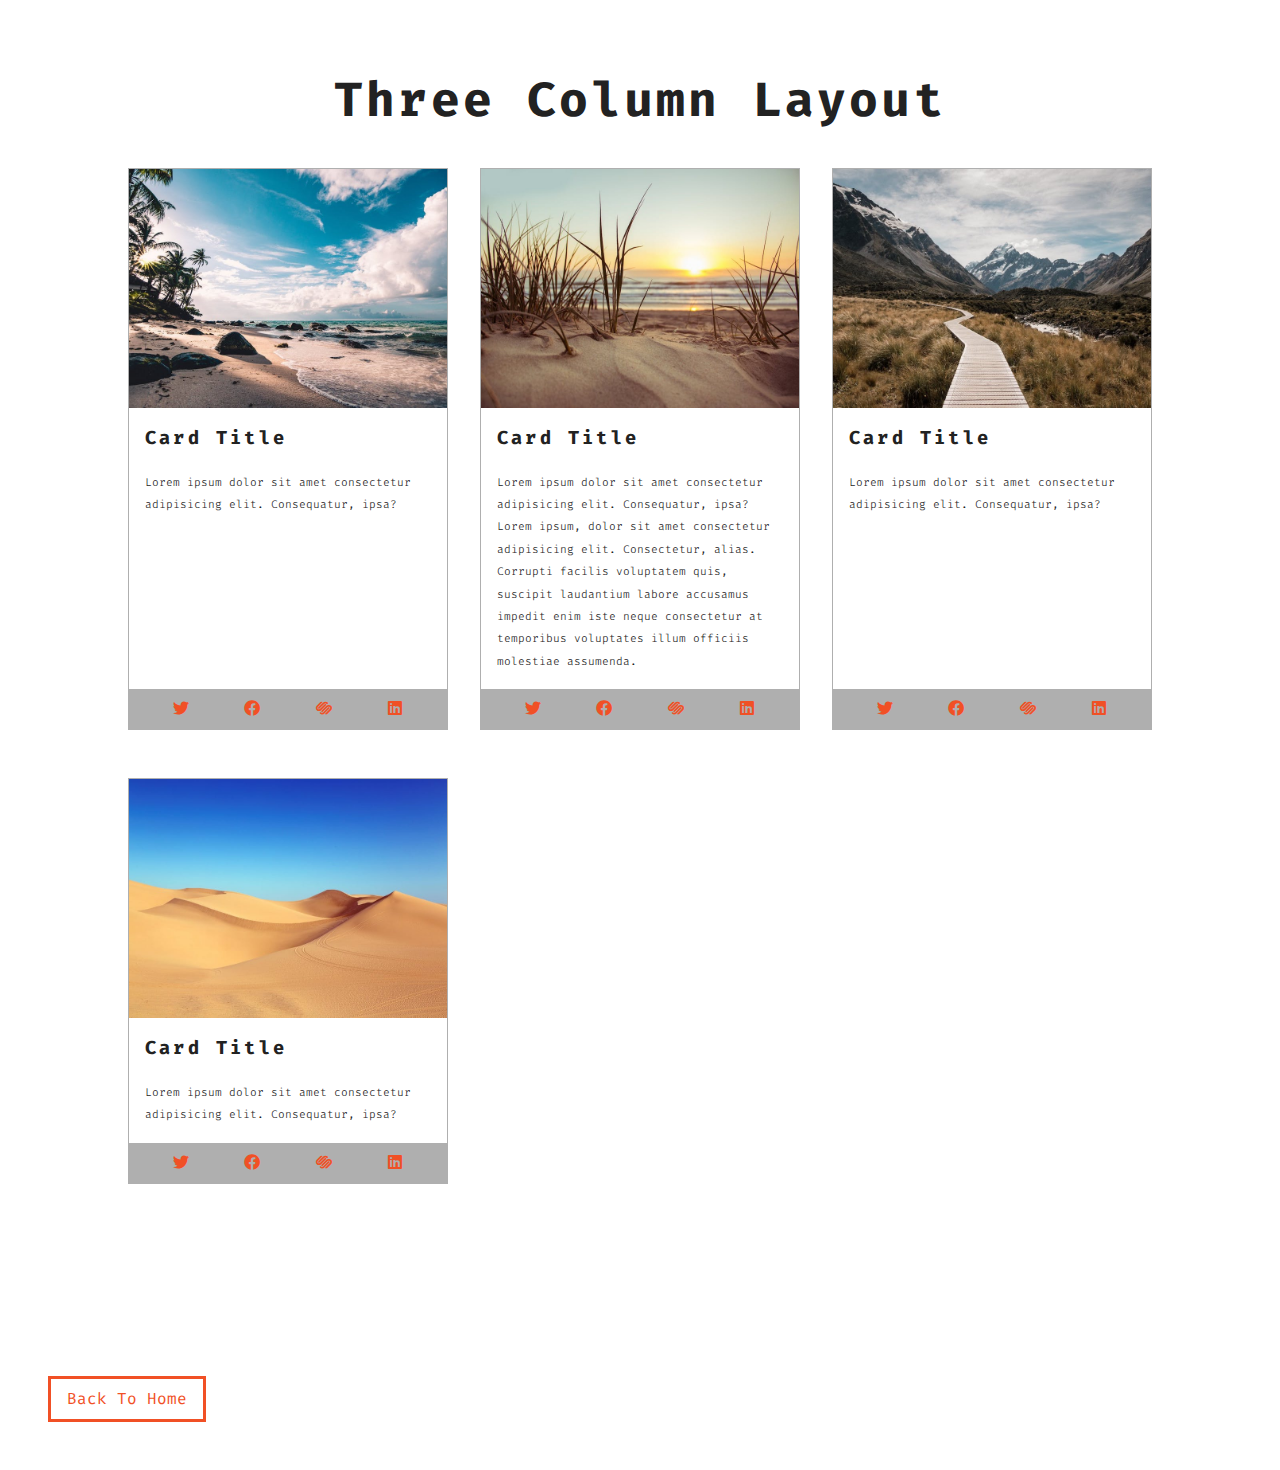
<file: cards.html>
<!DOCTYPE html>

<html lang="en">
  <head>
    <meta charset="utf-8" />
    <meta http-equiv="X-UA-Compatible" content="IE=edge" />
    <title>Cards</title>
    <meta name="description" content="" />
    <meta name="viewport" content="width=device-width, initial-scale=1" />
    <link
      href="https://fonts.googleapis.com/css?family=Fira+Code:300,400&display=swap"
      rel="stylesheet"
    />
    <link rel="stylesheet" href="./fontawesome-free-5.9.0-web/css/all.css" />
    <link rel="stylesheet" href="styles.css" />
  </head>
  <body>
     <section class="cards">
      <div class="title">
        <h1>three column layout</h1>
      </div>
      <div class="cards-center">
        <!-- single card -->
        <article class="card">
          <img src="./images/size-image-1.jpeg" alt="" />
          <!-- card info -->
          <div class="card-info">
            <h3>card title</h3>
            <p>
              Lorem ipsum dolor sit amet consectetur adipisicing elit.
              Consequatur, ipsa?
            </p>
          </div>
          <!-- card footer -->
          <div class="card-footer">
            <span><i class="fab fa-twitter"></i></span>
            <span><i class="fab fa-facebook"></i></span>
            <span><i class="fab fa-squarespace"></i></span>
            <span><i class="fab fa-linkedin"></i></span>
          </div>
        </article>
        <!-- end of single card -->
        <!-- single card -->
        <article class="card">
          <img src="./images/size-image-2.jpeg" alt="" />
          <!-- card info -->
          <div class="card-info">
            <h3>card title</h3>
            <p>
              Lorem ipsum dolor sit amet consectetur adipisicing elit.
              Consequatur, ipsa?Lorem ipsum, dolor sit amet consectetur adipisicing elit. Consectetur, alias. Corrupti facilis voluptatem quis, suscipit laudantium labore accusamus impedit enim iste neque consectetur at temporibus voluptates illum officiis molestiae assumenda.
            </p>
          </div>
          <!-- card footer -->
          <div class="card-footer">
            <span><i class="fab fa-twitter"></i></span>
            <span><i class="fab fa-facebook"></i></span>
            <span><i class="fab fa-squarespace"></i></span>
            <span><i class="fab fa-linkedin"></i></span>
          </div>
        </article>
        <!-- end of single card -->
        <!-- single card -->
        <article class="card">
          <img src="./images/size-image-3.jpeg" alt="" />
          <!-- card info -->
          <div class="card-info">
            <h3>card title</h3>
            <p>
              Lorem ipsum dolor sit amet consectetur adipisicing elit.
              Consequatur, ipsa?
            </p>
          </div>
          <!-- card footer -->
          <div class="card-footer">
            <span><i class="fab fa-twitter"></i></span>
            <span><i class="fab fa-facebook"></i></span>
            <span><i class="fab fa-squarespace"></i></span>
            <span><i class="fab fa-linkedin"></i></span>
          </div>
        </article>
        <!-- end of single card -->
        <!-- single card -->
        <article class="card">
          <img src="./images/size-image-4.jpeg" alt="" />
          <!-- card info -->
          <div class="card-info">
            <h3>card title</h3>
            <p>
              Lorem ipsum dolor sit amet consectetur adipisicing elit.
              Consequatur, ipsa?
            </p>
          </div>
          <!-- card footer -->
          <div class="card-footer">
            <span><i class="fab fa-twitter"></i></span>
            <span><i class="fab fa-facebook"></i></span>
            <span><i class="fab fa-squarespace"></i></span>
            <span><i class="fab fa-linkedin"></i></span>
          </div>
        </article>
        <!-- end of single card -->
      </div>
    </section>
    <a href="index.html" class="btn">back to home</a>
  </body>
</html>
</file>
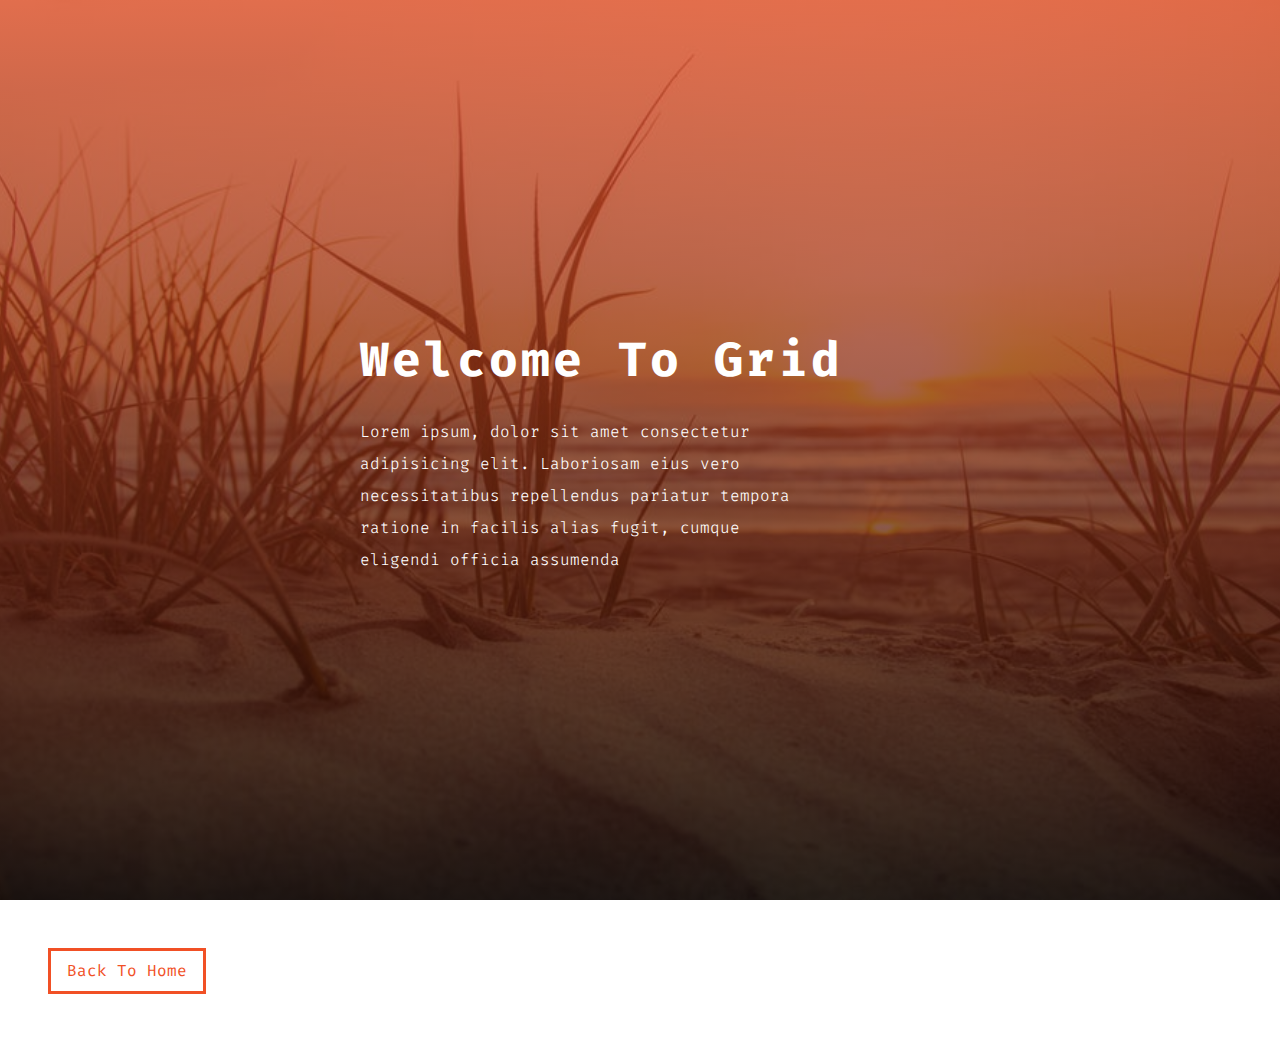
<file: hero.html>
<!DOCTYPE html>

<html lang="en">
  <head>
    <meta charset="utf-8" />
    <meta http-equiv="X-UA-Compatible" content="IE=edge" />
    <title>Hero</title>
    <meta name="description" content="" />
    <meta name="viewport" content="width=device-width, initial-scale=1" />
    <link rel="stylesheet" href="" />
    <link rel="stylesheet" href="./fontawesome-free-5.9.0-web/css/all.css" />
    <link rel="stylesheet" href="styles.css" />
     <link
      href="https://fonts.googleapis.com/css?family=Fira+Code:300,400&display=swap"
      rel="stylesheet"
    />
  </head>
  <body>
    <header class="hero-header">
        <div class="hero-banner">
            <h1>welcome to grid</h1>
            <p>Lorem ipsum, dolor sit amet consectetur adipisicing elit. Laboriosam eius vero necessitatibus repellendus pariatur tempora ratione in facilis alias fugit, cumque eligendi officia assumenda </p>
        </div>
    </header>

    <a href="index.html" class="btn">back to home</a>
   
  </body>
</html>
</file>
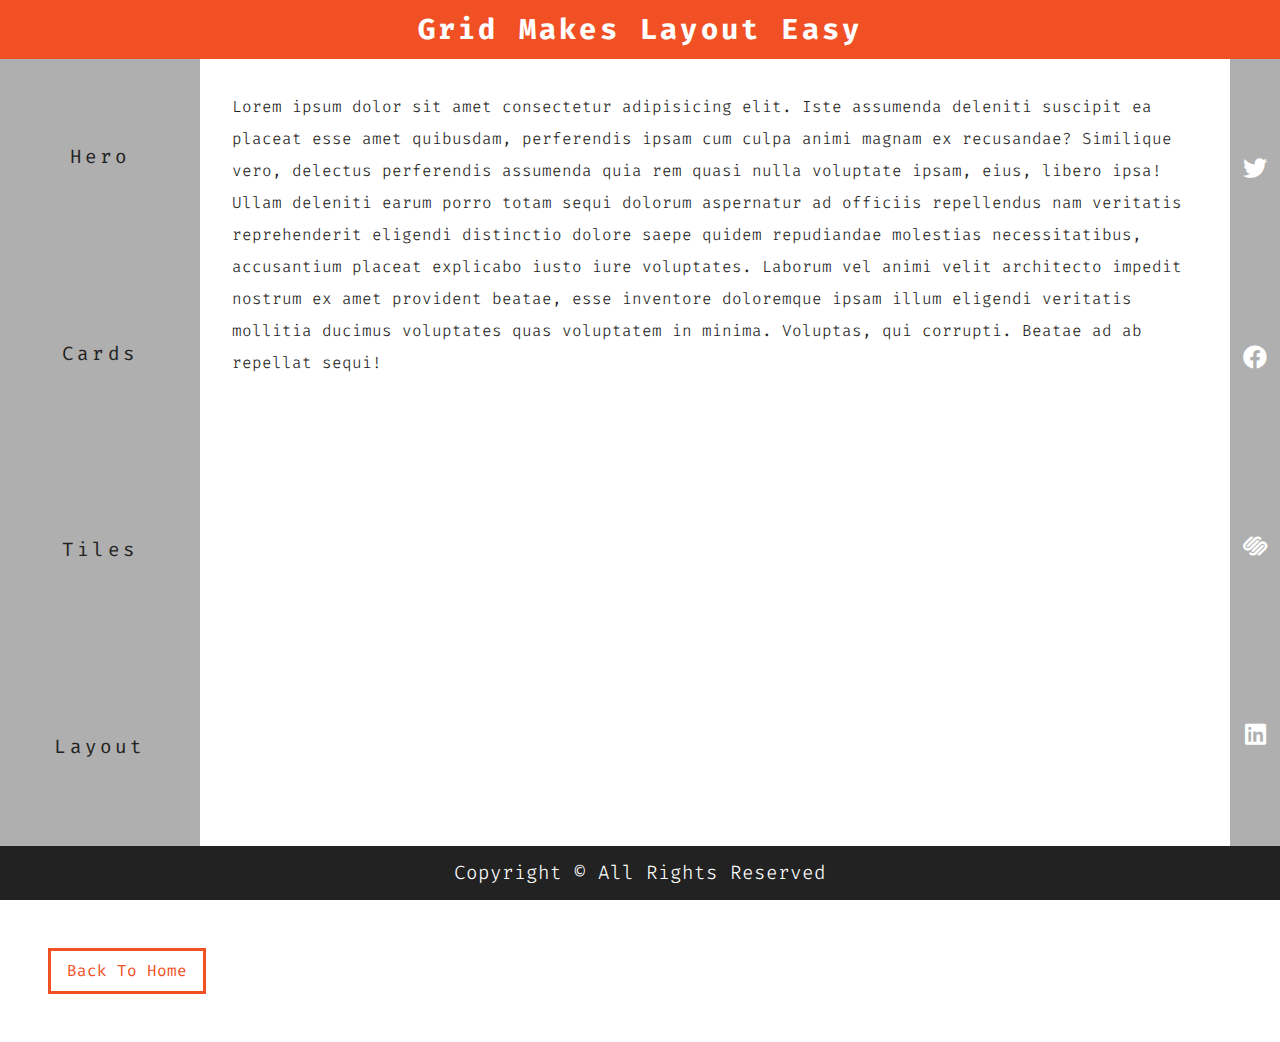
<file: layout.html>
<!DOCTYPE html>

<html lang="en">
  <head>
    <meta charset="utf-8" />
    <meta http-equiv="X-UA-Compatible" content="IE=edge" />
    <title>Layout</title>
    <meta name="description" content="" />
    <meta name="viewport" content="width=device-width, initial-scale=1" />
    <link rel="stylesheet" href="" />
    <link rel="stylesheet" href="./fontawesome-free-5.9.0-web/css/all.css" />
    <link rel="stylesheet" href="styles.css" />
     <link
      href="https://fonts.googleapis.com/css?family=Fira+Code:300,400&display=swap"
      rel="stylesheet"
    />
  </head>
  <body>
    <main class="main">
      <!-- header -->
      <header class="header"><h2>grid makes layout easy</h2></header>
      <!-- navbar -->
      <nav class="navbar">
        <ul>
          <li>
            <a href="/hero">hero</a>
          </li>
          <li>
            <a href="/cards">cards</a>
          </li>
          <li>
            <a href="/tiles">tiles</a>
          </li>
          <li>
            <a href="/layout"> layout </a>
          </li>
        </ul>
      </nav>
      <!-- content -->
      <section class="content">
        <p>
          Lorem ipsum dolor sit amet consectetur adipisicing elit. Iste
          assumenda deleniti suscipit ea placeat esse amet quibusdam,
          perferendis ipsam cum culpa animi magnam ex recusandae? Similique
          vero, delectus perferendis assumenda quia rem quasi nulla voluptate
          ipsam, eius, libero ipsa! Ullam deleniti earum porro totam sequi
          dolorum aspernatur ad officiis repellendus nam veritatis reprehenderit
          eligendi distinctio dolore saepe quidem repudiandae molestias
          necessitatibus, accusantium placeat explicabo iusto iure voluptates.
          Laborum vel animi velit architecto impedit nostrum ex amet provident
          beatae, esse inventore doloremque ipsam illum eligendi veritatis
          mollitia ducimus voluptates quas voluptatem in minima. Voluptas, qui
          corrupti. Beatae ad ab repellat sequi!
        </p>
      </section>
      <!-- sidebar -->
      <section class="sidebar">
        <span><i class="fab fa-twitter"></i></span>
        <span><i class="fab fa-facebook"></i></span>
        <span><i class="fab fa-squarespace"></i></span>
        <span><i class="fab fa-linkedin"></i></span>
      </section>
      <!-- footer -->
      <div class="footer">
        <p>copyright © all rights reserved</p>
      </div>
    </main>
    <a href="index.html" class="btn">back to home</a>
  </body>
</html>
</file>
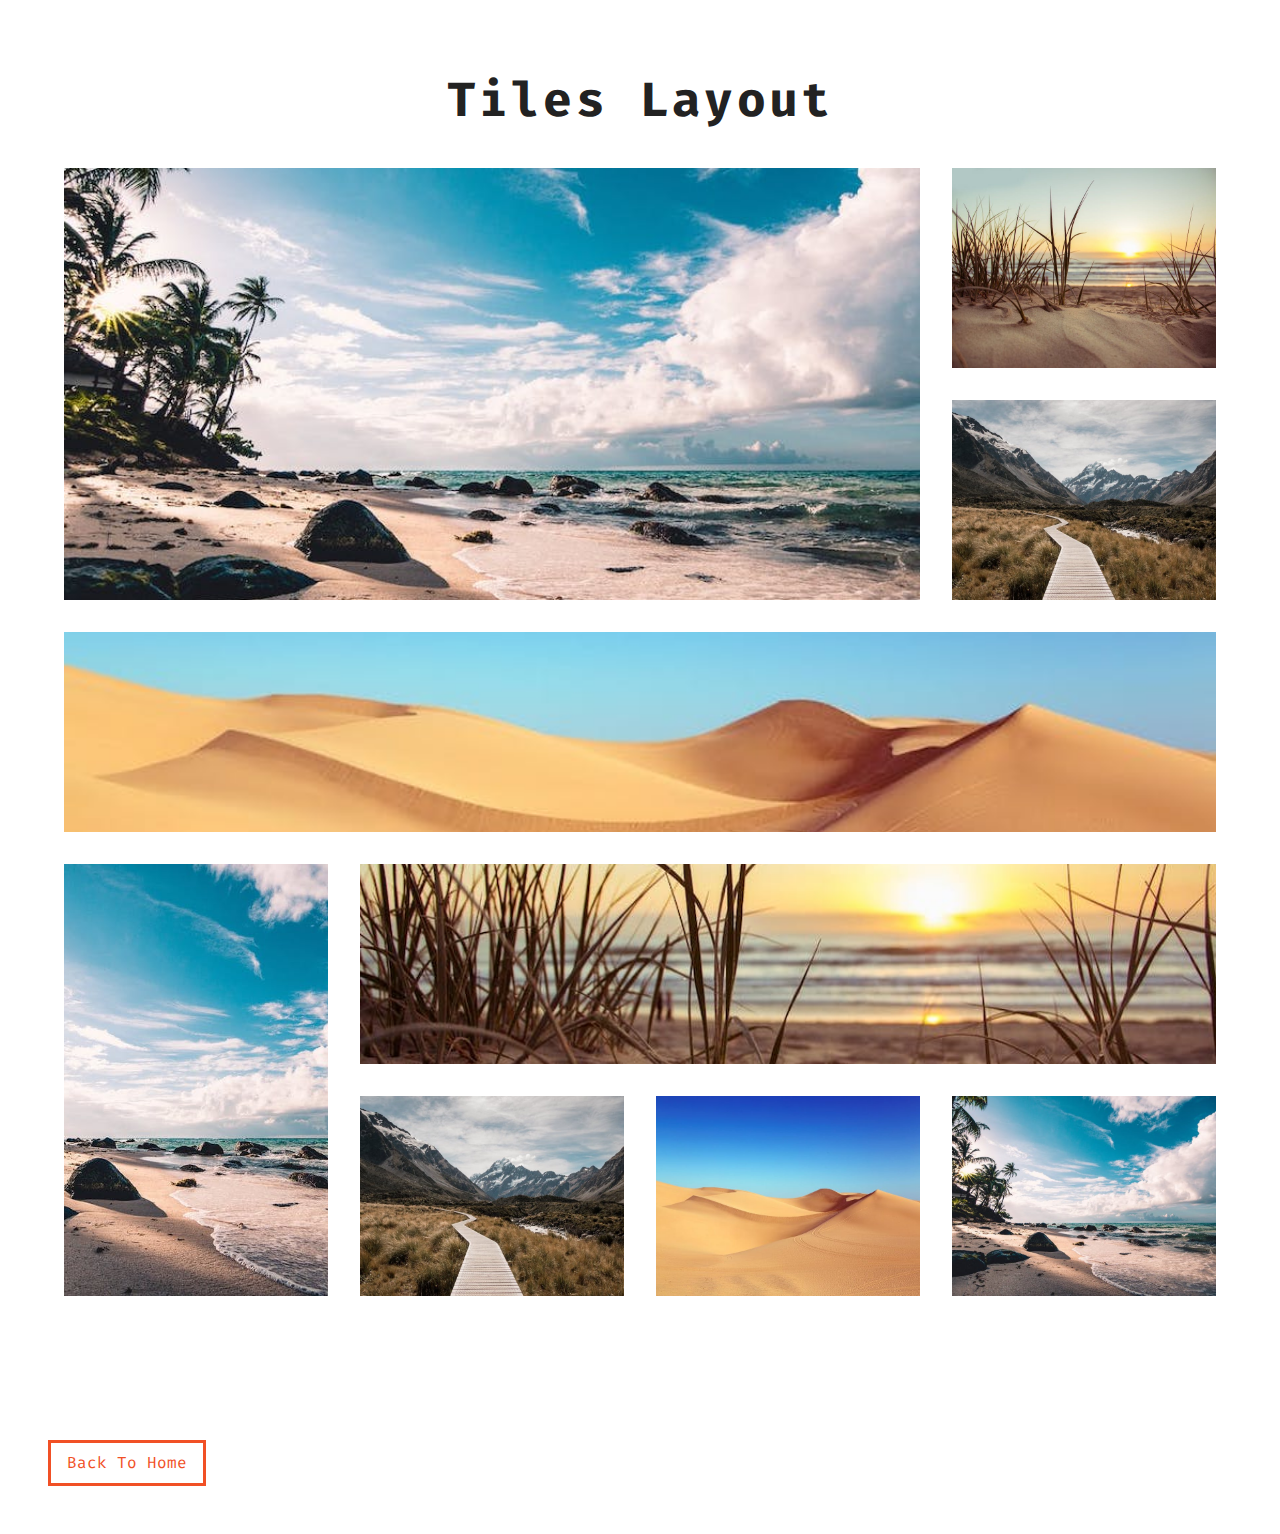
<file: tiles.html>
<!DOCTYPE html>

<html lang="en">
  <head>
    <meta charset="utf-8" />
    <meta http-equiv="X-UA-Compatible" content="IE=edge" />
    <title>Tiles</title>
    <meta name="description" content="" />
    <meta name="viewport" content="width=device-width, initial-scale=1" />
    <link rel="stylesheet" href="" />
     <link
      href="https://fonts.googleapis.com/css?family=Fira+Code:300,400&display=swap"
      rel="stylesheet"
    />
    <link rel="stylesheet" href="./fontawesome-free-5.9.0-web/css/all.css" />
    <link rel="stylesheet" href="styles.css" />
  </head>
  <body>
    <section class="tiles">
      <div class="title">
        <h1>tiles layout</h1>
      </div>
      <div class="tiles-center">
        <!-- single tile -->
        <article class="tile-1">
          <img src="./images/size-image-1.jpeg" alt="">
        </article>
        <!-- end of single tile -->
        <!-- single tile -->
        <article class="tile-2">
          <img src="./images/size-image-2.jpeg" alt="">
        </article>
        <!-- end of single tile -->
        <!-- single tile -->
        <article class="tile-3">
          <img src="./images/size-image-3.jpeg" alt="">
        </article>
        <!-- end of single tile -->
        <!-- single tile -->
        <article class="tile-4">
          <img src="./images/size-image-4.jpeg" alt="">
        </article>
        <!-- end of single tile -->
        <!-- single tile -->
        <article class="tile-5">
          <img src="./images/size-image-1.jpeg" alt="">
        </article>
        <!-- end of single tile -->
        <!-- single tile -->
        <article class="tile-6">
          <img src="./images/size-image-2.jpeg" alt="">
        </article>
        <!-- end of single tile -->
        <!-- single tile -->
        <article class="tile-7">
          <img src="./images/size-image-3.jpeg" alt="">
        </article>
        <!-- end of single tile -->
        <!-- single tile -->
        <article class="tile-8">
          <img src="./images/size-image-4.jpeg" alt="">
        </article>
        <!-- end of single tile -->
        <!-- single tile -->
        <article class="tile-9">
          <img src="./images/size-image-1.jpeg" alt="">
        </article>
        <!-- end of single tile -->
      </div>
    </section>
    <a href="index.html" class="btn">back to home</a>
  </body>
</html>
</file>
<file: styles.css>
/* 
============
Variables
============
*/
:root {
  --primaryColor: #f15025;
  --mainBlack: #222;
  --mainWhite: #fff;
  --offWhite: #f7f7f7;
  --darkGrey: #afafaf;
  --mainTransition: all 0.3s linear;
  --mainSpacing: 0.2rem;
}
/* 
============
Global Styles
============
*/
* {
  margin: 0;
  padding: 0;
  box-sizing: border-box;
}
body {
  font-family: 'Fira Code', monospace;
  color: var(--mainBlack);
  background: var(--mainWhite);
  line-height: 1.5;
}
a {
  text-decoration: none;
}

img {
  width: 100%;
  display: block;
}

h1,
h2,
h3 {
  text-transform: capitalize;
  letter-spacing: var(--mainSpacing);
  margin-bottom: 1.25rem;
}
h1 {
  font-size: 3rem;
}
h2 {
  margin-bottom: 0;
}
p {
  font-weight: 300;
  font-size: 0.7rem;
  line-height: 2;
}
/* button */
.btn {
  display: inline-block;
  padding: 0.5rem 1rem;
  text-transform: capitalize;
  border: 3px solid var(--primaryColor);
  color: var(--primaryColor);
  margin: 3rem;
  transition: var(--mainTransition);
}
.btn:hover {
  background: var(--primaryColor);
  color: var(--mainWhite);
}
/* 
============
Main Navbar
============
*/

.main-navbar {
  background: var(--darkGrey);
  padding: 0 2rem;
}
.main-navbar li {
  list-style: none;
}
.main-navbar a {
  text-transform: capitalize;
  display: block;
  padding: 1rem 0;
  color: var(--primaryColor);
  letter-spacing: var(--mainSpacing);
  transition: var(--mainTransition);
}

.main-navbar a:hover {
  color: var(--mainBlack);
}

@media screen and (min-width: 992px) {
  .main-navbar ul {
    max-width: 1170px;
    margin: 0 auto;
    display: grid;
    grid-template-columns: repeat(4, 1fr);
  }
  .main-navbar a {
    text-align: center;
  }
}
/* 
============
Hero
============
*/
.hero-header {
  min-height: 100vh;
  background: var(--primaryColor);
  color: var(--mainWhite);
  display: grid;
  justify-content: center;
  align-items: center;
}
.hero-banner {
  /* background: blue; */
  /* text-align: center; */
}
.hero-banner p {
  width: 80%;
  max-width: 560px;
  font-size: 1rem;
}

@media screen and (max-width: 600px) {
  .hero-banner {
    padding: 0 3rem;
  }
}

@media screen and (min-width: 768px) {
  .hero-header {
    background: linear-gradient(rgba(241, 80, 37, 0.75), rgba(0, 0, 0, 0.75)),
      url('./images/image-2.jpeg') center/cover fixed no-repeat;
  }
}
/* 
============
Cards
============
*/
.title {
  text-align: center;
}
.cards {
  padding: 4rem 0;
}
.cards-center {
  width: 80vw;
  max-width: 1170px;
  margin: 2rem auto;
}
.card {
  border: 1px solid var(--darkGrey);
  margin-bottom: 3rem;
}
.card-info {
  padding: 1rem;
}
.card-footer {
  background: var(--darkGrey);
  padding: 0.5rem 1rem;
  display: grid;
  grid-template-columns: repeat(4, 1fr);
  justify-items: center;
}
.card-footer span {
  color: var(--primaryColor);
}

/* @media screen and (min-width: 768px) {
  .cards-center {
    display: grid;
    grid-template-columns: 1fr 1fr;
    grid-column-gap: 2rem;
  }
}
@media screen and (min-width: 1170px) {
  .cards-center {
    grid-template-columns: repeat(3, 1fr);
  }
} */
/*(1170-64)/3*/
.card {
  display: grid;
  grid-template-columns: 1fr;
  grid-template-rows: auto 1fr auto;
}
.cards-center {
  display: grid;
  grid-column-gap: 2rem;
  /*3 cols*/
  grid-template-columns: repeat(auto-fill, minmax(268px, 1fr));
  /* grid-template-columns: repeat(auto-fill, minmax(368px, 1fr)); */
}
/*Tiles*/

.tiles {
  padding: 4rem 0;
}
.tiles-center {
  width: 90vw;
  max-width: 1170px;
  margin: 2rem auto;
  display: grid;
  row-gap: 2rem;
}

@media screen and (min-width: 768px) {
  .tiles-center {
    grid-template-columns: 1fr 1fr;
    column-gap: 2rem;
  }
}
@media screen and (min-width: 992px) {
  .tiles-center {
    grid-template-columns: repeat(3, 1fr);
  }
}
@media screen and (min-width: 1170px) {
  .tiles-center {
    grid-template-columns: repeat(4, 1fr);
    grid-template-rows: repeat(5, 200px);
    grid-template-areas:
      'a a a b'
      'a a a c'
      'd d d d'
      'e f f f'
      'e g h i';
  }
  .tiles img {
    height: 100%;
    object-fit: cover;
  }
  .tile-1 {
    grid-area: a;
  }
  .tile-2 {
    grid-area: b;
  }
  .tile-3 {
    grid-area: c;
  }
  .tile-4 {
    grid-area: d;
  }
  .tile-5 {
    grid-area: e;
  }
  .tile-6 {
    grid-area: f;
  }
  .tile-7 {
    grid-area: g;
  }
  .tile-8 {
    grid-area: h;
  }
  .tile-9 {
    grid-area: i;
  }
}
/*layout*/
.header {
  text-align: center;
  background: var(--primaryColor);
  color: white;
  padding: 0.5rem 0;
  font-size: 1.2rem;
}
.navbar {
  background: var(--darkGrey);
}
.navbar li {
  list-style-type: none;
}
.navbar a {
  text-transform: capitalize;
  font-size: 1.2rem;
  padding: 1rem;
  letter-spacing: var(--mainSpacing);
  display: inline-block;
  transition: var(--mainTransition);
  color: var(--mainBlack);
}
.navbar a:hover {
  color: var(--mainWhite);
}
.content {
  padding: 2rem;
}
.content p {
  font-size: 1rem;
}
.sidebar {
  display: grid;
  grid-template-columns: repeat(4, 1fr);
  justify-items: center;
  font-size: 1.5rem;
  background: var(--primaryColor);
  color: var(--mainWhite);
  padding: 1rem 0;
}
.footer {
  text-align: center;
  color: var(--mainWhite);
  background: var(--mainBlack);

  padding: 0.5rem 0;
}
.footer p {
  font-size: 1.2rem;
  text-transform: capitalize;
}
.main {
  min-height: 100vh;
  display: grid;
  grid-template-columns: 1fr;
  grid-template-rows: auto auto 1fr auto auto;
}
@media screen and (min-width: 768px) {
  .navbar ul {
    display: grid;
    grid-template-columns: repeat(4, 1fr);
    column-gap: 2rem;
    justify-items: center;
  }
}
@media screen and (min-width: 992px) {
  .main {
    display: grid;
    grid-template-columns: [start] 200px [col-1-end] 1fr [col-2-end] 50px [end];
    grid-template-rows: [start] auto [row-1-end] 1fr [row-2-end] auto [end];
  }
  .header {
    grid-column: start/end;
    grid-row: start/row-1-end;
  }
  .navbar {
    grid-column: start/col-1-end;
    grid-row: row-1-end/row-2-end;
  }

  .content {
    grid-column: col-1-end/col-2-end;
    grid-row: row-1-end/row-2-end;
  }
  .sidebar {
    grid-column: col-2-end/end;
    grid-row: row-1-end/row-2-end;
    grid-template-columns: 1fr;
    grid-template-rows: repeat(4, 1fr);
    background: var(--darkGrey);
    align-items: center;
     min-height: 100%;

  }
  .footer {
    grid-column: start/end;
    grid-row: row-2-end/end;
  }
  .navbar ul {
    grid-template-columns: 1fr;
    grid-template-rows: repeat(4, 1fr);
    align-items: center;
    min-height: 100%;
  }
}
</file>
